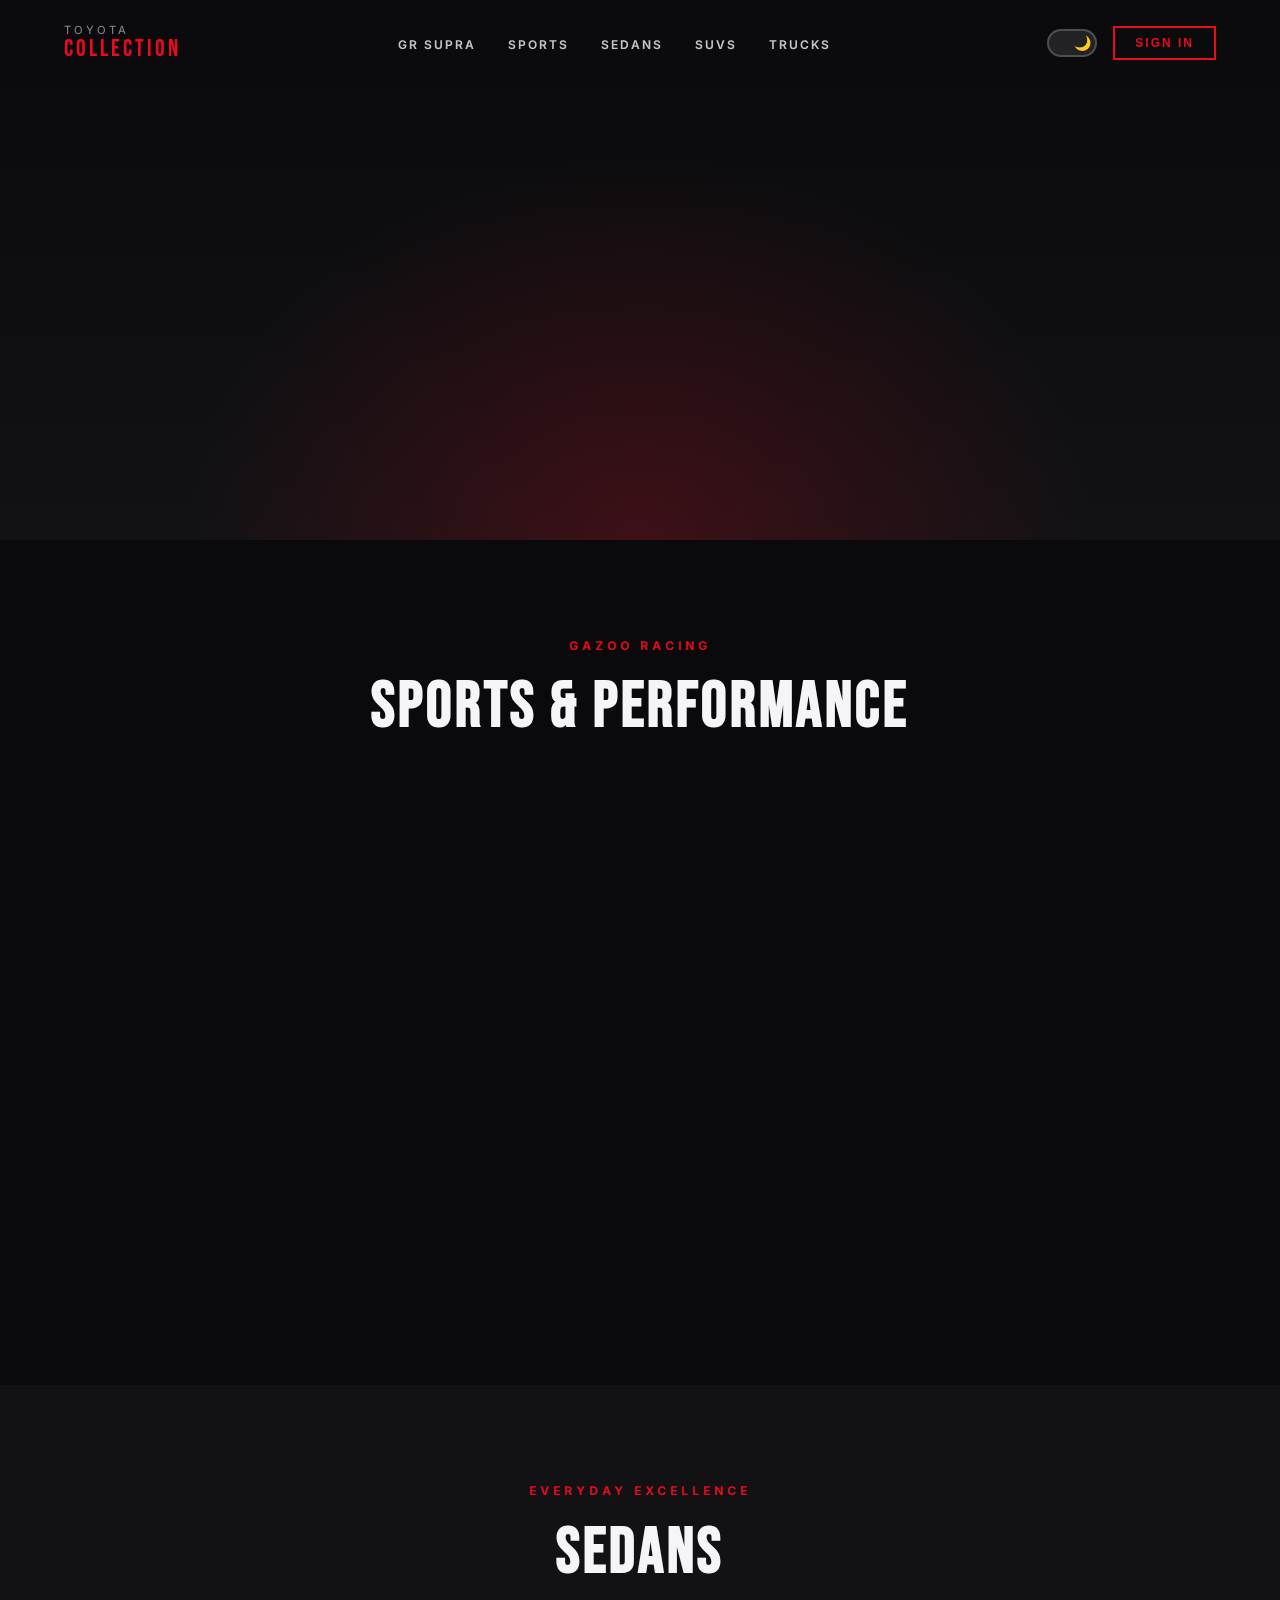
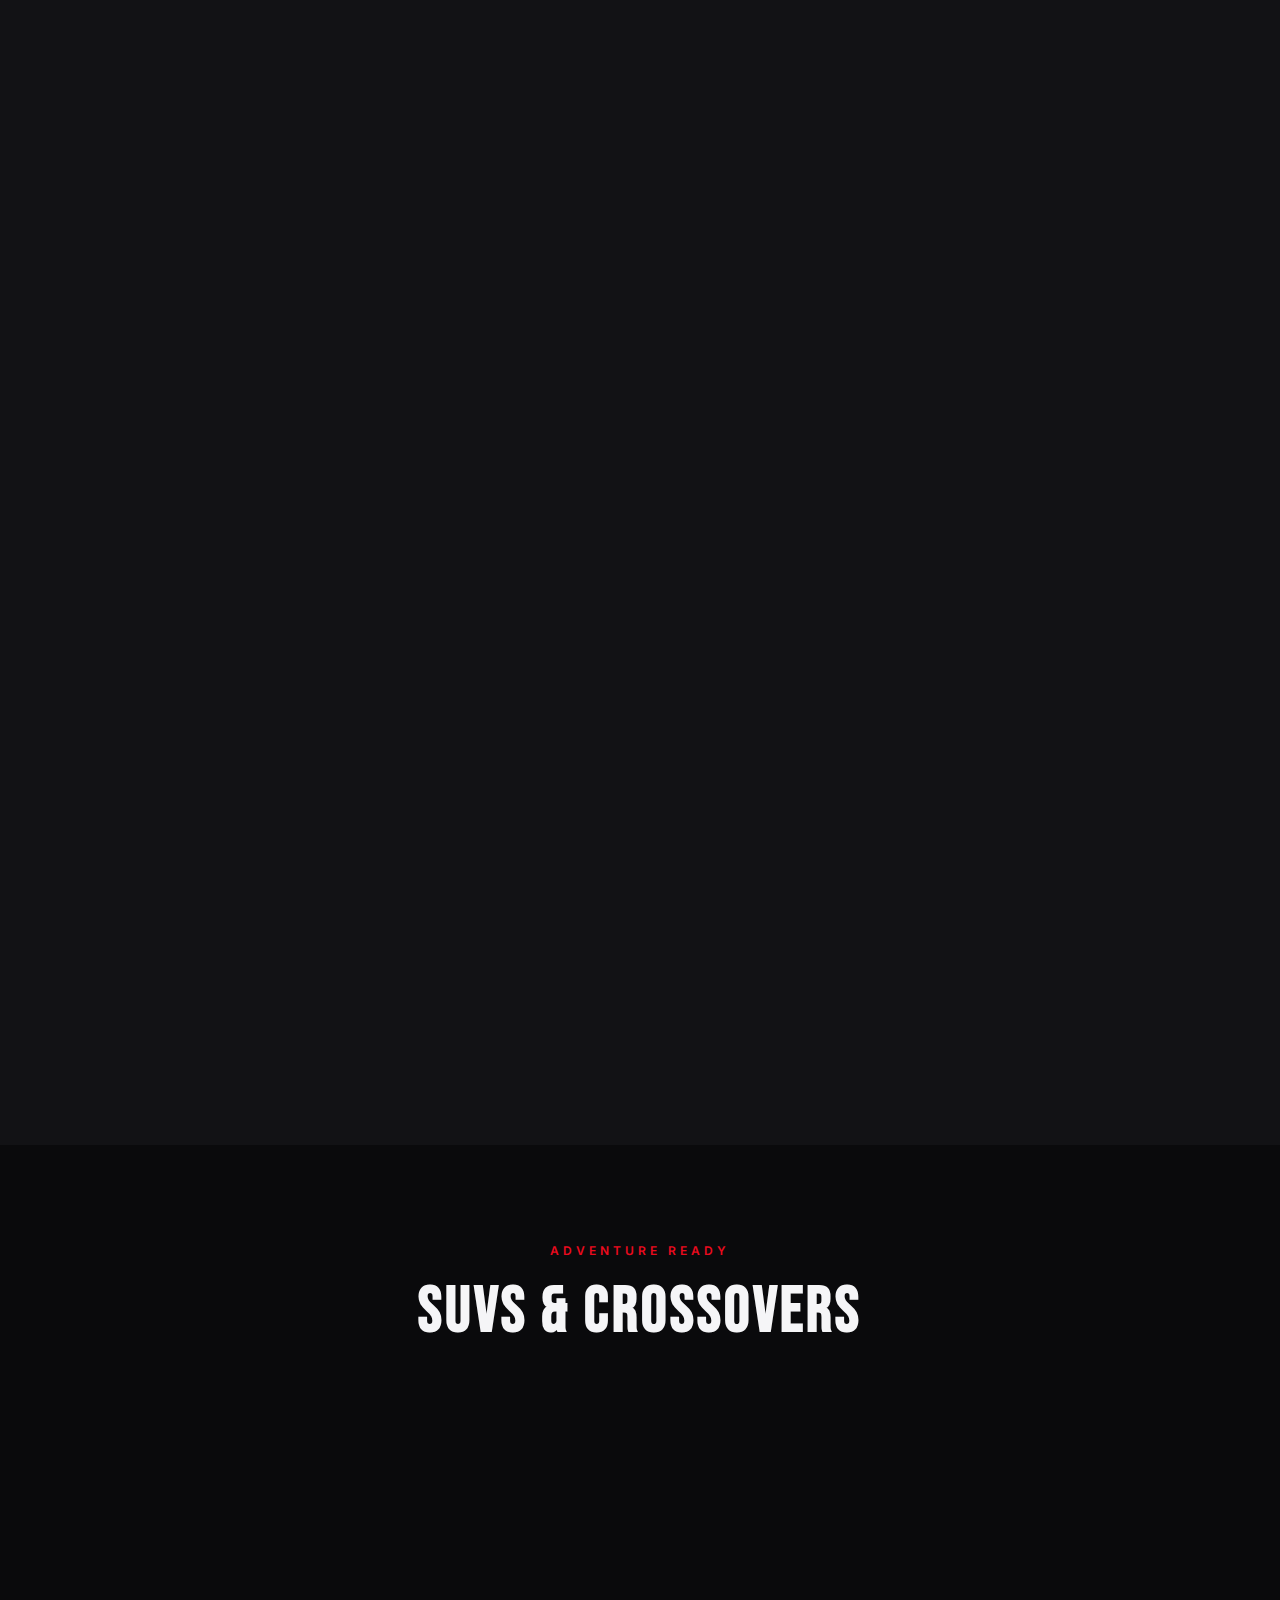
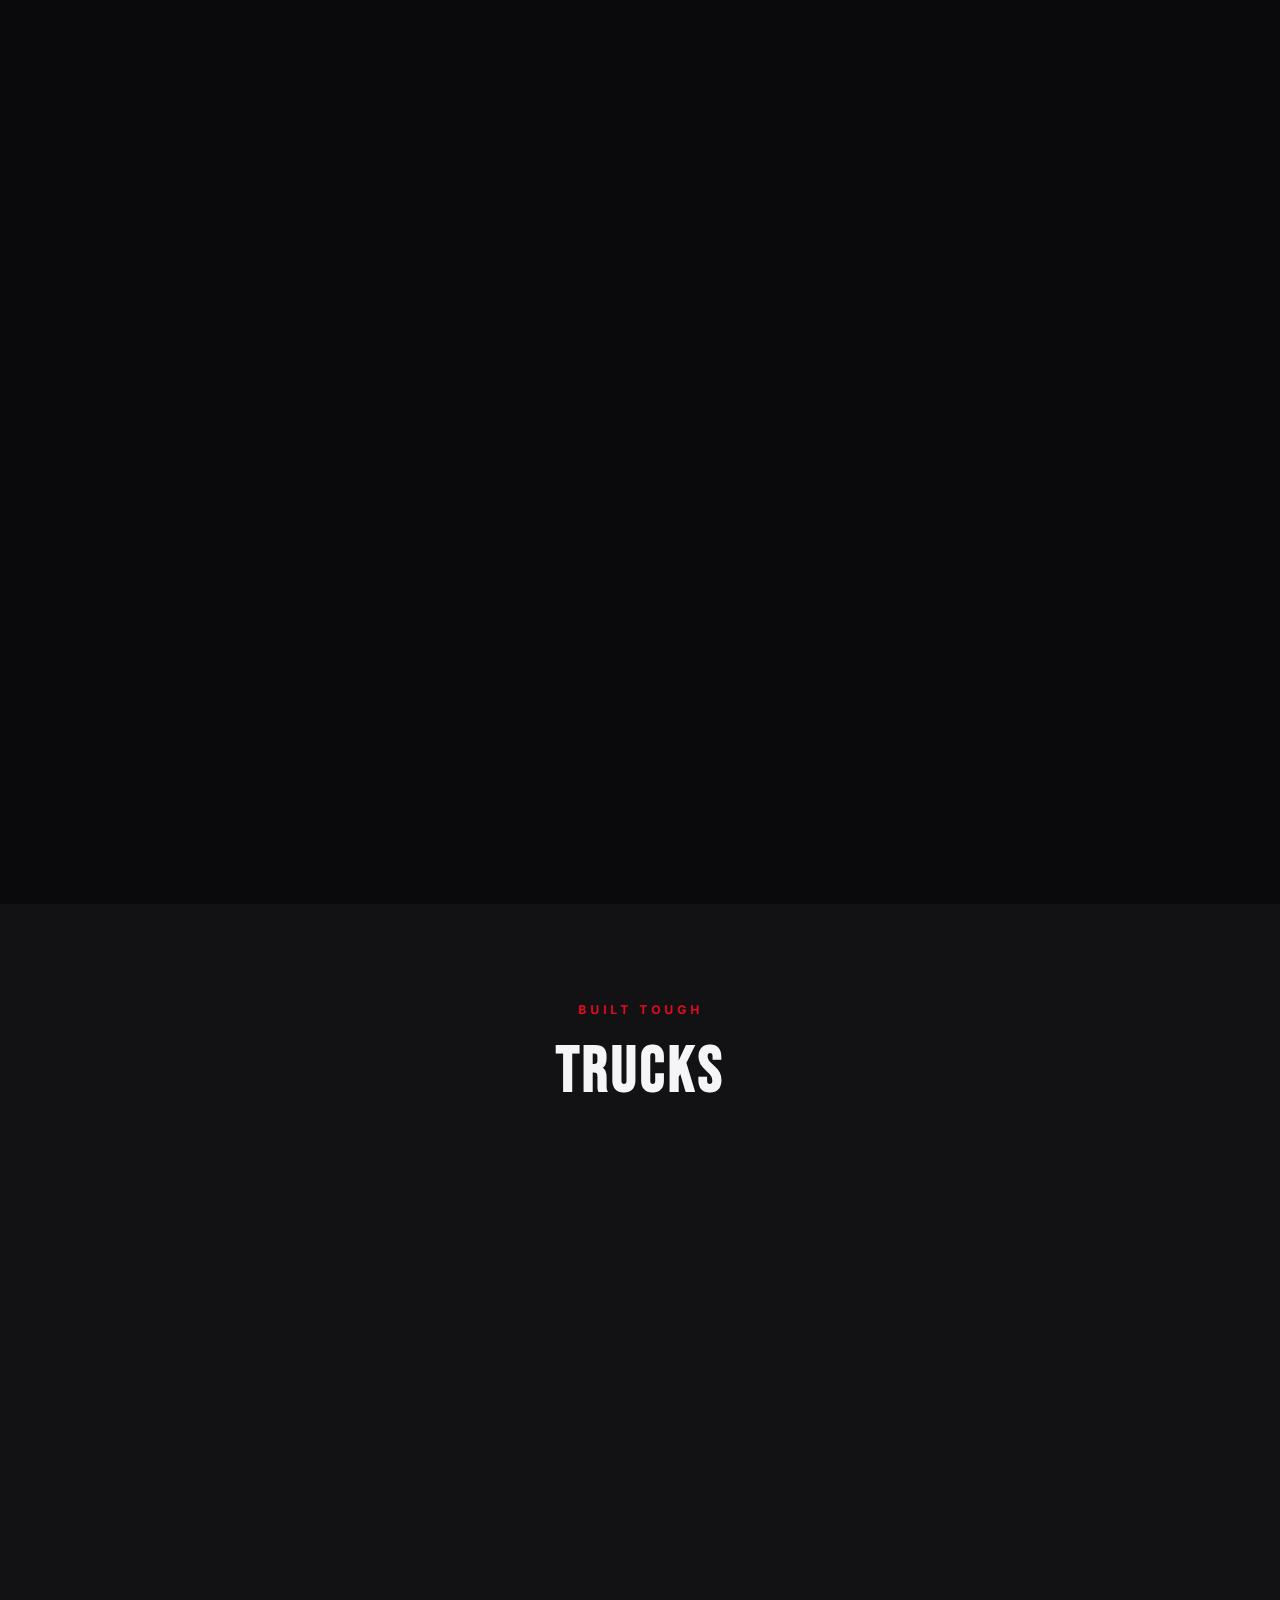
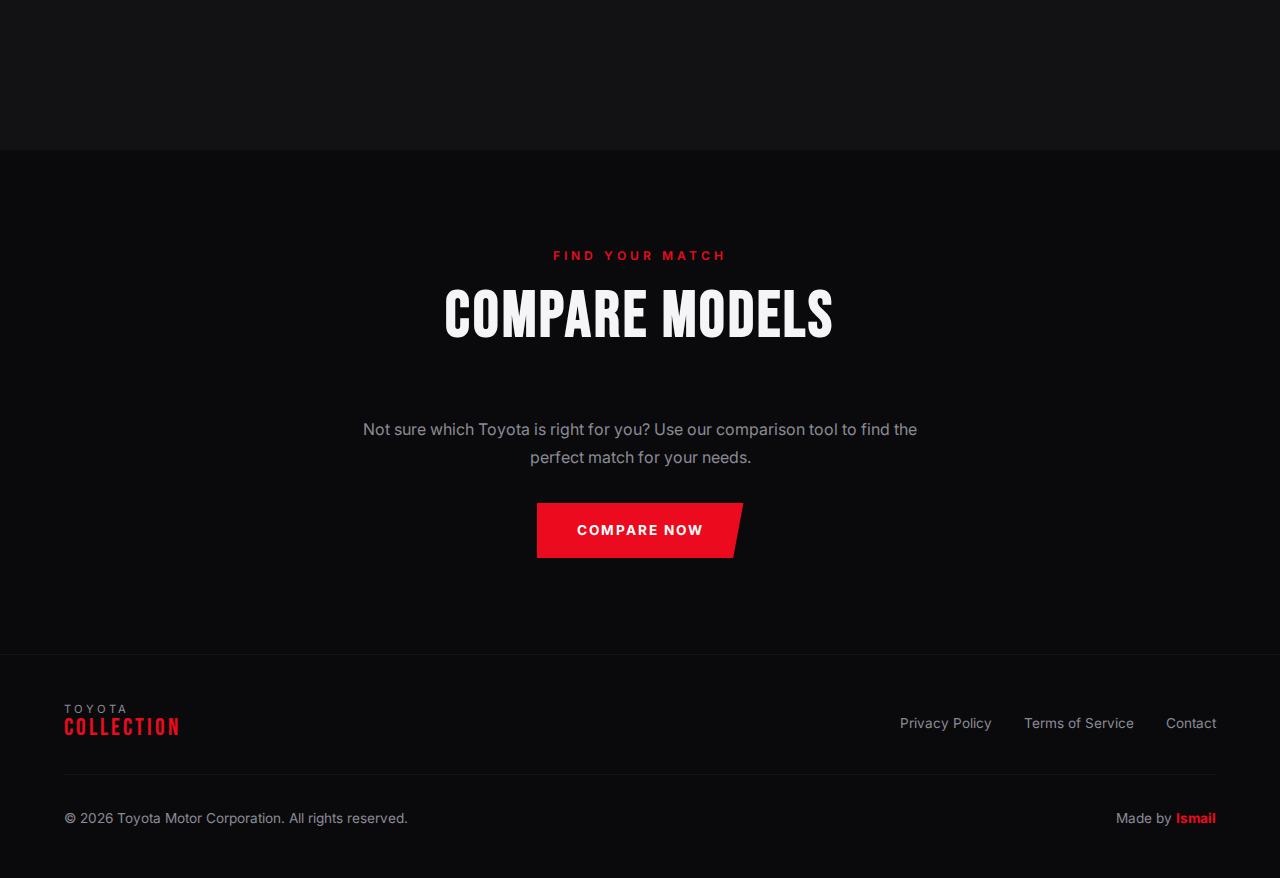
<file: toyota-supra-site/main.html>
<!DOCTYPE html>
<html lang="en">

<head>
    <meta charset="UTF-8">
    <meta name="viewport" content="width=device-width, initial-scale=1.0">
    <meta name="description" content="Explore the complete Toyota lineup - From legendary Supras to everyday heroes.">
    <meta name="keywords" content="Toyota, cars, vehicles, GR Supra, Camry, Corolla, RAV4, Tacoma">
    <title>Toyota | Explore All Models</title>
    <link rel="preconnect" href="https://fonts.googleapis.com">
    <link rel="preconnect" href="https://fonts.gstatic.com" crossorigin>
    <link href="https://fonts.googleapis.com/css2?family=Bebas+Neue&family=Inter:wght@300;400;500;600;700&display=swap"
        rel="stylesheet">
    <link rel="stylesheet" href="style.css">
    <link rel="stylesheet" href="main.css">
</head>

<body data-theme="red" data-mode="dark">
    <!-- Navigation -->
    <nav id="navbar" class="navbar">
        <div class="nav-container">
            <a href="index.html" class="logo">
                <span class="toyota">TOYOTA</span>
                <span class="supra">COLLECTION</span>
            </a>
            <ul class="nav-links">
                <li><a href="index.html">GR Supra</a></li>
                <li><a href="#sports">Sports</a></li>
                <li><a href="#sedans">Sedans</a></li>
                <li><a href="#suvs">SUVs</a></li>
                <li><a href="#trucks">Trucks</a></li>
            </ul>
            <div class="nav-actions">
                <button class="theme-toggle" id="theme-toggle" aria-label="Toggle theme">
                    <span class="sun-icon">☀️</span>
                    <span class="moon-icon">🌙</span>
                </button>
                <button class="btn btn-auth" id="auth-btn">Sign In</button>
            </div>
            <button class="mobile-menu-btn" aria-label="Toggle menu">
                <span></span><span></span><span></span>
            </button>
        </div>
    </nav>

    <!-- Hero Section -->
    <header class="main-hero">
        <div class="main-hero-bg"></div>
        <div class="main-hero-content">
            <p class="hero-tag">DISCOVER THE TOYOTA LINEUP</p>
            <h1 class="hero-title">DRIVE <span class="accent">YOUR PASSION</span></h1>
            <p class="hero-subtitle">From track-ready sports cars to versatile SUVs, find the Toyota that fits your
                lifestyle.</p>
        </div>
    </header>

    <!-- Featured GR Models -->
    <section id="sports" class="car-section section">
        <div class="container">
            <div class="section-header">
                <p class="section-tag">GAZOO RACING</p>
                <h2 class="section-title">Sports & Performance</h2>
            </div>
            <div class="cars-grid">
                <div class="car-card featured" data-animate>
                    <div class="car-card-image">
                        <img src="assets/supra_red.png" alt="Toyota GR Supra">
                    </div>
                    <div class="car-card-content">
                        <span class="car-badge">FLAGSHIP</span>
                        <h3>GR Supra</h3>
                        <p class="car-specs">382 HP • 0-60 in 3.9s</p>
                        <p class="car-price">From $43,540</p>
                        <a href="index.html" class="btn btn-primary">Explore</a>
                    </div>
                </div>
                <div class="car-card" data-animate>
                    <div class="car-card-image">
                        <div class="car-placeholder">GR86</div>
                    </div>
                    <div class="car-card-content">
                        <span class="car-badge">PURE</span>
                        <h3>GR86</h3>
                        <p class="car-specs">228 HP • Manual Available</p>
                        <p class="car-price">From $28,400</p>
                        <a href="#" class="btn btn-outline">Learn More</a>
                    </div>
                </div>
                <div class="car-card" data-animate>
                    <div class="car-card-image">
                        <div class="car-placeholder">GR Corolla</div>
                    </div>
                    <div class="car-card-content">
                        <span class="car-badge">HOT HATCH</span>
                        <h3>GR Corolla</h3>
                        <p class="car-specs">300 HP • AWD • 6-Speed</p>
                        <p class="car-price">From $36,500</p>
                        <a href="#" class="btn btn-outline">Learn More</a>
                    </div>
                </div>
            </div>
        </div>
    </section>

    <!-- Sedans -->
    <section id="sedans" class="car-section section alt-bg">
        <div class="container">
            <div class="section-header">
                <p class="section-tag">EVERYDAY EXCELLENCE</p>
                <h2 class="section-title">Sedans</h2>
            </div>
            <div class="cars-grid">
                <div class="car-card" data-animate>
                    <div class="car-card-image">
                        <div class="car-placeholder">Camry</div>
                    </div>
                    <div class="car-card-content">
                        <span class="car-badge">BEST SELLER</span>
                        <h3>Camry</h3>
                        <p class="car-specs">203-301 HP • Hybrid Available</p>
                        <p class="car-price">From $28,400</p>
                        <a href="#" class="btn btn-outline">Learn More</a>
                    </div>
                </div>
                <div class="car-card" data-animate>
                    <div class="car-card-image">
                        <div class="car-placeholder">Corolla</div>
                    </div>
                    <div class="car-card-content">
                        <span class="car-badge">EFFICIENT</span>
                        <h3>Corolla</h3>
                        <p class="car-specs">169 HP • 40 MPG</p>
                        <p class="car-price">From $22,050</p>
                        <a href="#" class="btn btn-outline">Learn More</a>
                    </div>
                </div>
                <div class="car-card" data-animate>
                    <div class="car-card-image">
                        <div class="car-placeholder">Crown</div>
                    </div>
                    <div class="car-card-content">
                        <span class="car-badge">LUXURY</span>
                        <h3>Crown</h3>
                        <p class="car-specs">340 HP • Hybrid AWD</p>
                        <p class="car-price">From $41,045</p>
                        <a href="#" class="btn btn-outline">Learn More</a>
                    </div>
                </div>
                <div class="car-card" data-animate>
                    <div class="car-card-image">
                        <div class="car-placeholder">Prius</div>
                    </div>
                    <div class="car-card-content">
                        <span class="car-badge">ECO</span>
                        <h3>Prius</h3>
                        <p class="car-specs">196 HP • 57 MPG</p>
                        <p class="car-price">From $28,545</p>
                        <a href="#" class="btn btn-outline">Learn More</a>
                    </div>
                </div>
            </div>
        </div>
    </section>

    <!-- SUVs & Crossovers -->
    <section id="suvs" class="car-section section">
        <div class="container">
            <div class="section-header">
                <p class="section-tag">ADVENTURE READY</p>
                <h2 class="section-title">SUVs & Crossovers</h2>
            </div>
            <div class="cars-grid">
                <div class="car-card" data-animate>
                    <div class="car-card-image">
                        <div class="car-placeholder">RAV4</div>
                    </div>
                    <div class="car-card-content">
                        <span class="car-badge">#1 SUV</span>
                        <h3>RAV4</h3>
                        <p class="car-specs">203-302 HP • AWD</p>
                        <p class="car-price">From $30,825</p>
                        <a href="#" class="btn btn-outline">Learn More</a>
                    </div>
                </div>
                <div class="car-card" data-animate>
                    <div class="car-card-image">
                        <div class="car-placeholder">Highlander</div>
                    </div>
                    <div class="car-card-content">
                        <span class="car-badge">FAMILY</span>
                        <h3>Highlander</h3>
                        <p class="car-specs">265 HP • 3-Row Seating</p>
                        <p class="car-price">From $40,620</p>
                        <a href="#" class="btn btn-outline">Learn More</a>
                    </div>
                </div>
                <div class="car-card" data-animate>
                    <div class="car-card-image">
                        <div class="car-placeholder">4Runner</div>
                    </div>
                    <div class="car-card-content">
                        <span class="car-badge">OFF-ROAD</span>
                        <h3>4Runner</h3>
                        <p class="car-specs">270 HP • Body-on-Frame</p>
                        <p class="car-price">From $40,770</p>
                        <a href="#" class="btn btn-outline">Learn More</a>
                    </div>
                </div>
                <div class="car-card" data-animate>
                    <div class="car-card-image">
                        <div class="car-placeholder">Land Cruiser</div>
                    </div>
                    <div class="car-card-content">
                        <span class="car-badge">LEGEND</span>
                        <h3>Land Cruiser</h3>
                        <p class="car-specs">326 HP • Premium Off-Road</p>
                        <p class="car-price">From $57,345</p>
                        <a href="#" class="btn btn-outline">Learn More</a>
                    </div>
                </div>
            </div>
        </div>
    </section>

    <!-- Trucks -->
    <section id="trucks" class="car-section section alt-bg">
        <div class="container">
            <div class="section-header">
                <p class="section-tag">BUILT TOUGH</p>
                <h2 class="section-title">Trucks</h2>
            </div>
            <div class="cars-grid">
                <div class="car-card" data-animate>
                    <div class="car-card-image">
                        <div class="car-placeholder">Tacoma</div>
                    </div>
                    <div class="car-card-content">
                        <span class="car-badge">MID-SIZE</span>
                        <h3>Tacoma</h3>
                        <p class="car-specs">278 HP • TRD Pro Available</p>
                        <p class="car-price">From $31,500</p>
                        <a href="#" class="btn btn-outline">Learn More</a>
                    </div>
                </div>
                <div class="car-card" data-animate>
                    <div class="car-card-image">
                        <div class="car-placeholder">Tundra</div>
                    </div>
                    <div class="car-card-content">
                        <span class="car-badge">FULL-SIZE</span>
                        <h3>Tundra</h3>
                        <p class="car-specs">389-437 HP • i-FORCE MAX</p>
                        <p class="car-price">From $39,965</p>
                        <a href="#" class="btn btn-outline">Learn More</a>
                    </div>
                </div>
            </div>
        </div>
    </section>

    <!-- Compare Section -->
    <section class="compare-section section">
        <div class="container">
            <div class="section-header">
                <p class="section-tag">FIND YOUR MATCH</p>
                <h2 class="section-title">Compare Models</h2>
            </div>
            <div class="compare-cta">
                <p>Not sure which Toyota is right for you? Use our comparison tool to find the perfect match for your
                    needs.</p>
                <a href="#" class="btn btn-primary">Compare Now</a>
            </div>
        </div>
    </section>

    <!-- Footer -->
    <footer class="footer">
        <div class="container">
            <div class="footer-content">
                <a href="index.html" class="logo">
                    <span class="toyota">TOYOTA</span>
                    <span class="supra">COLLECTION</span>
                </a>
                <ul class="footer-links">
                    <li><a href="#">Privacy Policy</a></li>
                    <li><a href="#">Terms of Service</a></li>
                    <li><a href="#">Contact</a></li>
                </ul>
            </div>
            <div class="footer-bottom">
                <p>&copy; 2026 Toyota Motor Corporation. All rights reserved.</p>
                <p class="credit">Made by <strong>Ismail</strong></p>
            </div>
        </div>
    </footer>

    <script src="script.js"></script>
</body>

</html>
</file>
<file: toyota-supra-site/style.css>
/* ========================================
   Toyota GR Supra - Premium Website
   Racing-Inspired, Cinematic Styling
   Mobile-First Design with Dynamic Theming
======================================== */

:root {
    /* Base Dark Mode Colors */
    --color-bg: #0a0a0c;
    --color-bg-alt: #121215;
    --color-text: #f5f5f7;
    --color-text-muted: #8a8a95;
    --color-white: #ffffff;

    /* Theme Colors (default: red) */
    --color-accent: #eb0a1e;
    --color-accent-dark: #b8081a;
    --color-glow: rgba(235, 10, 30, 0.15);

    /* Typography */
    --font-display: 'Bebas Neue', sans-serif;
    --font-body: 'Inter', sans-serif;

    /* Spacing */
    --section-padding: 6rem 1.5rem;
    --container-max: 1200px;

    /* Transitions */
    --transition-fast: 0.2s ease;
    --transition-medium: 0.4s cubic-bezier(0.4, 0, 0.2, 1);
    --transition-slow: 0.8s cubic-bezier(0.4, 0, 0.2, 1);
}

/* ========== Light Mode ========== */
[data-mode="light"] {
    --color-bg: #f5f5f7;
    --color-bg-alt: #e8e8ed;
    --color-text: #1a1a1c;
    --color-text-muted: #6a6a75;
}

[data-mode="light"] .navbar.scrolled {
    background: rgba(245, 245, 247, 0.95);
}

[data-mode="light"] .perf-card,
[data-mode="light"] .record-card,
[data-mode="light"] .creator-card {
    background: rgba(0, 0, 0, 0.02);
    border-color: rgba(0, 0, 0, 0.08);
}

[data-mode="light"] .gallery-item {
    background: var(--color-bg-alt);
    border-color: rgba(0, 0, 0, 0.1);
}

[data-mode="light"] .modal-container {
    background: var(--color-bg);
}

/* Theme Variations */
[data-theme="red"] {
    --color-accent: #eb0a1e;
    --color-accent-dark: #b8081a;
    --color-glow: rgba(235, 10, 30, 0.2);
}

[data-theme="blue"] {
    --color-accent: #2563eb;
    --color-accent-dark: #1d4ed8;
    --color-glow: rgba(37, 99, 235, 0.2);
}

[data-theme="white"] {
    --color-accent: #a0a0a8;
    --color-accent-dark: #808088;
    --color-glow: rgba(200, 200, 210, 0.15);
}

/* FIXED: Black theme now uses proper dark colors instead of yellow/gold */
[data-theme="black"] {
    --color-accent: #3a3a3a;
    --color-accent-dark: #1a1a1a;
    --color-glow: rgba(60, 60, 60, 0.2);
}

[data-theme="yellow"] {
    --color-accent: #eab308;
    --color-accent-dark: #ca9a06;
    --color-glow: rgba(234, 179, 8, 0.2);
}

/* ========== Reset & Base ========== */
*,
*::before,
*::after {
    margin: 0;
    padding: 0;
    box-sizing: border-box;
}

html {
    scroll-behavior: smooth;
    font-size: 16px;
}

body {
    font-family: var(--font-body);
    background-color: var(--color-bg);
    color: var(--color-text);
    line-height: 1.7;
    overflow-x: hidden;
    -webkit-font-smoothing: antialiased;
    transition: background-color var(--transition-medium), color var(--transition-medium);
}

a {
    color: inherit;
    text-decoration: none;
}

ul {
    list-style: none;
}

img {
    max-width: 100%;
    display: block;
}

/* ========== Utility Classes ========== */
.container {
    max-width: var(--container-max);
    margin: 0 auto;
    padding: 0 1.5rem;
}

.section {
    padding: var(--section-padding);
    position: relative;
}

.section-header {
    text-align: center;
    margin-bottom: 4rem;
}

.section-tag {
    font-size: 0.75rem;
    letter-spacing: 4px;
    color: var(--color-accent);
    text-transform: uppercase;
    margin-bottom: 1rem;
    font-weight: 600;
    transition: color var(--transition-medium);
}

.section-title {
    font-family: var(--font-display);
    font-size: clamp(2.5rem, 6vw, 4rem);
    letter-spacing: 3px;
    line-height: 1.1;
}

.accent {
    color: var(--color-accent);
    transition: color var(--transition-medium);
}

.hidden {
    display: none !important;
}

/* ========== Buttons ========== */
.btn {
    display: inline-flex;
    align-items: center;
    justify-content: center;
    padding: 1rem 2.5rem;
    font-size: 0.85rem;
    font-weight: 700;
    letter-spacing: 2px;
    text-transform: uppercase;
    border-radius: 0;
    cursor: pointer;
    transition: all var(--transition-medium);
    border: none;
}

.btn-primary {
    background: var(--color-accent);
    color: var(--color-white);
    clip-path: polygon(0 0, 100% 0, 95% 100%, 0% 100%);
}

.btn-primary:hover {
    background: var(--color-accent-dark);
    transform: translateX(5px);
}

.btn-outline {
    background: transparent;
    border: 2px solid var(--color-text-muted);
    color: var(--color-text);
    clip-path: polygon(5% 0, 100% 0, 100% 100%, 0% 100%);
}

.btn-outline:hover {
    border-color: var(--color-accent);
    color: var(--color-accent);
}

.btn-full {
    width: 100%;
    clip-path: none;
}

.btn-auth {
    background: transparent;
    border: 2px solid var(--color-accent);
    color: var(--color-accent);
    padding: 0.5rem 1.25rem;
    font-size: 0.75rem;
    transition: all var(--transition-fast);
}

.btn-auth:hover {
    background: var(--color-accent);
    color: var(--color-white);
}

.btn-auth.logged-in {
    background: var(--color-accent);
    color: var(--color-white);
}

/* ========== Theme Toggle ========== */
.theme-toggle {
    position: relative;
    width: 50px;
    height: 28px;
    background: rgba(255, 255, 255, 0.1);
    border: 2px solid rgba(255, 255, 255, 0.2);
    border-radius: 20px;
    cursor: pointer;
    transition: all var(--transition-fast);
    overflow: hidden;
}

[data-mode="light"] .theme-toggle {
    background: rgba(0, 0, 0, 0.1);
    border-color: rgba(0, 0, 0, 0.2);
}

.theme-toggle .sun-icon,
.theme-toggle .moon-icon {
    position: absolute;
    top: 50%;
    transform: translateY(-50%);
    font-size: 14px;
    transition: all var(--transition-fast);
}

.theme-toggle .sun-icon {
    left: 4px;
    opacity: 0;
}

.theme-toggle .moon-icon {
    right: 4px;
    opacity: 1;
}

[data-mode="light"] .theme-toggle .sun-icon {
    opacity: 1;
}

[data-mode="light"] .theme-toggle .moon-icon {
    opacity: 0;
}

/* ========== Navbar ========== */
.navbar {
    position: fixed;
    top: 0;
    left: 0;
    width: 100%;
    z-index: 1000;
    padding: 1.5rem 0;
    transition: all var(--transition-medium);
}

.navbar.scrolled {
    background: rgba(10, 10, 12, 0.95);
    backdrop-filter: blur(10px);
    padding: 1rem 0;
    border-bottom: 1px solid var(--color-glow);
}

.nav-container {
    max-width: var(--container-max);
    margin: 0 auto;
    padding: 0 1.5rem;
    display: flex;
    justify-content: space-between;
    align-items: center;
}

.logo {
    display: flex;
    flex-direction: column;
    line-height: 1.1;
}

.logo .toyota {
    font-size: 0.7rem;
    letter-spacing: 3px;
    color: var(--color-text-muted);
}

.logo .supra {
    font-family: var(--font-display);
    font-size: 1.5rem;
    letter-spacing: 3px;
    color: var(--color-accent);
    transition: color var(--transition-medium);
}

.nav-links {
    display: none;
    gap: 2rem;
}

.nav-links a {
    font-size: 0.75rem;
    font-weight: 600;
    letter-spacing: 2px;
    text-transform: uppercase;
    opacity: 0.8;
    transition: all var(--transition-fast);
}

.nav-links a:hover {
    opacity: 1;
    color: var(--color-accent);
}

.nav-actions {
    display: flex;
    align-items: center;
    gap: 1rem;
}

.mobile-menu-btn {
    display: flex;
    flex-direction: column;
    gap: 5px;
    background: none;
    border: none;
    cursor: pointer;
    padding: 5px;
}

.mobile-menu-btn span {
    display: block;
    width: 25px;
    height: 2px;
    background: var(--color-text);
    transition: all var(--transition-fast);
}

@media (min-width: 1024px) {
    .nav-links {
        display: flex;
    }

    .mobile-menu-btn {
        display: none;
    }
}

/* ========== Modal Styles ========== */
.modal {
    position: fixed;
    inset: 0;
    z-index: 2000;
    display: flex;
    align-items: center;
    justify-content: center;
    animation: fadeIn 0.3s ease;
}

.modal.hidden {
    display: none !important;
}

.modal-overlay {
    position: absolute;
    inset: 0;
    background: rgba(0, 0, 0, 0.8);
    backdrop-filter: blur(5px);
}

.modal-container {
    position: relative;
    background: var(--color-bg-alt);
    padding: 3rem;
    max-width: 420px;
    width: 90%;
    border: 1px solid rgba(255, 255, 255, 0.1);
    animation: slideUp 0.4s ease;
}

.modal-close {
    position: absolute;
    top: 1rem;
    right: 1rem;
    background: none;
    border: none;
    color: var(--color-text-muted);
    font-size: 1.5rem;
    cursor: pointer;
    transition: color var(--transition-fast);
}

.modal-close:hover {
    color: var(--color-accent);
}

.modal-header {
    text-align: center;
    margin-bottom: 2rem;
}

.modal-header h2 {
    font-family: var(--font-display);
    font-size: 2rem;
    letter-spacing: 3px;
    margin-bottom: 0.5rem;
}

.modal-header p {
    color: var(--color-text-muted);
    font-size: 0.9rem;
}

/* Auth Forms */
.auth-form {
    display: flex;
    flex-direction: column;
    gap: 1.5rem;
}

.form-group {
    display: flex;
    flex-direction: column;
    gap: 0.5rem;
}

.form-group label {
    font-size: 0.8rem;
    letter-spacing: 1px;
    text-transform: uppercase;
    color: var(--color-text-muted);
}

.form-group input {
    background: rgba(255, 255, 255, 0.05);
    border: 2px solid rgba(255, 255, 255, 0.1);
    padding: 1rem;
    color: var(--color-text);
    font-size: 1rem;
    transition: all var(--transition-fast);
}

[data-mode="light"] .form-group input {
    background: rgba(0, 0, 0, 0.05);
    border-color: rgba(0, 0, 0, 0.1);
}

.form-group input:focus {
    outline: none;
    border-color: var(--color-accent);
}

.form-group input::placeholder {
    color: var(--color-text-muted);
}

.auth-switch {
    text-align: center;
    font-size: 0.9rem;
    color: var(--color-text-muted);
}

.auth-switch a {
    color: var(--color-accent);
    font-weight: 600;
}

/* Verification Code Inputs */
.verification-code-inputs {
    display: flex;
    justify-content: center;
    gap: 0.75rem;
}

.code-input {
    width: 50px;
    height: 60px;
    text-align: center;
    font-size: 1.5rem;
    font-weight: 700;
    background: rgba(255, 255, 255, 0.05);
    border: 2px solid rgba(255, 255, 255, 0.1);
    color: var(--color-text);
    transition: all var(--transition-fast);
}

.code-input:focus {
    outline: none;
    border-color: var(--color-accent);
}

.code-display {
    text-align: center;
    font-size: 0.85rem;
    color: var(--color-accent);
    margin-top: 1rem;
}

.resend-code {
    text-align: center;
    font-size: 0.85rem;
    color: var(--color-text-muted);
}

.resend-code a {
    color: var(--color-accent);
}

/* ========== Easter Egg Overlay ========== */
.easter-egg-overlay {
    position: fixed;
    inset: 0;
    z-index: 9999;
    background: rgba(0, 0, 0, 0.9);
    display: flex;
    align-items: center;
    justify-content: center;
    pointer-events: none;
}

.easter-egg-overlay.hidden {
    display: none !important;
}

.easter-egg-content {
    position: relative;
}

.iron-fist {
    font-size: 15rem;
    animation: punchIn 0.5s ease-out forwards, shake 0.3s ease-in-out 0.5s forwards;
}

.crack-effect {
    position: fixed;
    inset: 0;
    background: url("data:image/svg+xml,%3Csvg xmlns='http://www.w3.org/2000/svg' viewBox='0 0 100 100'%3E%3Cpath d='M50 0 L45 30 L30 25 L40 50 L20 45 L35 70 L15 80 L50 100 M50 0 L55 30 L70 25 L60 50 L80 45 L65 70 L85 80 L50 100' stroke='white' stroke-width='0.5' fill='none'/%3E%3C/svg%3E") center/cover;
    opacity: 0;
    animation: crackAppear 0.3s ease-out 0.5s forwards;
}

@keyframes punchIn {
    from {
        transform: scale(10) translateY(-200%);
        opacity: 0;
    }

    to {
        transform: scale(1) translateY(0);
        opacity: 1;
    }
}

@keyframes shake {

    0%,
    100% {
        transform: translateX(0);
    }

    25% {
        transform: translateX(-20px);
    }

    75% {
        transform: translateX(20px);
    }
}

@keyframes crackAppear {
    from {
        opacity: 0;
    }

    to {
        opacity: 0.8;
    }
}

/* ========== Hero Section ========== */
.hero {
    min-height: 100vh;
    display: flex;
    flex-direction: column;
    align-items: center;
    justify-content: center;
    text-align: center;
    position: relative;
    overflow: hidden;
    padding-top: 80px;
}

.hero-bg {
    position: absolute;
    inset: 0;
    background:
        radial-gradient(ellipse at 50% 80%, var(--color-glow) 0%, transparent 50%),
        linear-gradient(to bottom, var(--color-bg), var(--color-bg-alt));
    z-index: 0;
    transition: background var(--transition-slow);
}

.speed-lines {
    position: absolute;
    inset: 0;
    background: repeating-linear-gradient(90deg,
            transparent,
            transparent 100px,
            rgba(255, 255, 255, 0.02) 100px,
            rgba(255, 255, 255, 0.02) 101px);
    animation: speedShift 20s linear infinite;
}

@keyframes speedShift {
    0% {
        transform: translateX(0);
    }

    100% {
        transform: translateX(-100px);
    }
}

.hero-content {
    position: relative;
    z-index: 2;
    padding: 0 1.5rem;
}

.hero-tag {
    font-size: 0.8rem;
    letter-spacing: 5px;
    color: var(--color-accent);
    margin-bottom: 1rem;
    animation: fadeInUp 1s ease forwards;
    opacity: 0;
    transition: color var(--transition-medium);
}

.hero-title {
    font-family: var(--font-display);
    font-size: clamp(4rem, 15vw, 10rem);
    letter-spacing: 10px;
    line-height: 0.9;
    margin-bottom: 1.5rem;
    animation: fadeInUp 1s ease 0.2s forwards;
    opacity: 0;
}

.hero-subtitle {
    max-width: 550px;
    margin: 0 auto 2rem;
    font-size: 1rem;
    color: var(--color-text-muted);
    animation: fadeInUp 1s ease 0.4s forwards;
    opacity: 0;
}

/* Color Selector */
.color-selector {
    margin-bottom: 2rem;
    animation: fadeInUp 1s ease 0.5s forwards;
    opacity: 0;
}

.color-label {
    font-size: 0.7rem;
    letter-spacing: 3px;
    color: var(--color-text-muted);
    margin-bottom: 1rem;
}

.color-options {
    display: flex;
    justify-content: center;
    gap: 1rem;
    margin-bottom: 0.75rem;
}

.color-btn {
    width: 40px;
    height: 40px;
    border-radius: 50%;
    border: 3px solid transparent;
    cursor: pointer;
    transition: all var(--transition-fast);
    position: relative;
}

.color-btn:hover {
    transform: scale(1.1);
}

.color-btn.active {
    border-color: var(--color-white);
    box-shadow: 0 0 20px rgba(255, 255, 255, 0.3);
}

.color-btn[data-color="red"] {
    background: linear-gradient(135deg, #eb0a1e, #8b0613);
}

.color-btn[data-color="blue"] {
    background: linear-gradient(135deg, #2563eb, #1e40af);
}

.color-btn[data-color="white"] {
    background: linear-gradient(135deg, #f5f5f7, #d1d1d6);
}

.color-btn[data-color="black"] {
    background: linear-gradient(135deg, #2a2a2a, #0a0a0a);
}

.color-btn[data-color="yellow"] {
    background: linear-gradient(135deg, #eab308, #a16207);
}

.color-name {
    font-size: 0.85rem;
    font-weight: 600;
    color: var(--color-accent);
    letter-spacing: 1px;
    transition: color var(--transition-medium);
}

.hero-actions {
    display: flex;
    flex-wrap: wrap;
    gap: 1rem;
    justify-content: center;
    animation: fadeInUp 1s ease 0.6s forwards;
    opacity: 0;
}

/* Hero Car Image/Video */
.hero-car {
    position: relative;
    z-index: 1;
    width: 100%;
    max-width: 900px;
    margin-top: 2rem;
    animation: fadeInUp 1s ease 0.7s forwards;
    opacity: 0;
}

.car-image,
.car-video {
    width: 100%;
    height: auto;
    object-fit: contain;
    filter: drop-shadow(0 20px 60px var(--color-glow));
    transition: filter var(--transition-slow), opacity 0.3s ease;
}

.car-video {
    display: none;
    max-height: 400px;
    object-fit: cover;
    border-radius: 8px;
}

.car-video.active {
    display: block;
}

.car-image.hidden {
    display: none;
}

.scroll-indicator {
    position: absolute;
    bottom: 2rem;
    left: 50%;
    transform: translateX(-50%);
    z-index: 10;
    animation: fadeInUp 1s ease 0.8s forwards, bounce 2s infinite 1.5s;
    opacity: 0;
}

.scroll-indicator span {
    display: block;
    width: 24px;
    height: 40px;
    border: 2px solid var(--color-text-muted);
    border-radius: 12px;
    position: relative;
}

.scroll-indicator span::before {
    content: '';
    position: absolute;
    top: 8px;
    left: 50%;
    transform: translateX(-50%);
    width: 4px;
    height: 8px;
    background: var(--color-accent);
    border-radius: 2px;
    animation: scrollAnim 1.5s infinite;
    transition: background var(--transition-medium);
}

/* ========== Performance Section ========== */
.performance {
    background: var(--color-bg-alt);
}

.performance-grid {
    display: grid;
    grid-template-columns: repeat(2, 1fr);
    gap: 1.5rem;
}

@media (min-width: 768px) {
    .performance-grid {
        grid-template-columns: repeat(4, 1fr);
    }
}

.perf-card {
    background: rgba(255, 255, 255, 0.02);
    border: 1px solid rgba(255, 255, 255, 0.05);
    border-left: 3px solid var(--color-accent);
    padding: 2rem;
    text-align: center;
    transition: all var(--transition-medium);
    opacity: 0;
    transform: translateY(30px);
}

.perf-card.visible {
    opacity: 1;
    transform: translateY(0);
}

.perf-card:hover {
    background: var(--color-glow);
    transform: translateY(-5px);
}

.perf-value {
    font-family: var(--font-display);
    font-size: clamp(3rem, 8vw, 4.5rem);
    letter-spacing: 2px;
    line-height: 1;
    display: block;
}

.perf-unit {
    font-size: 1rem;
    color: var(--color-accent);
    font-weight: 700;
    letter-spacing: 2px;
    transition: color var(--transition-medium);
}

.perf-label {
    margin-top: 0.5rem;
    font-size: 0.8rem;
    color: var(--color-text-muted);
    text-transform: uppercase;
    letter-spacing: 1px;
}

/* ========== Specs Section ========== */
.specs {
    overflow: hidden;
}

.specs-bg {
    position: absolute;
    inset: 0;
    background: radial-gradient(circle at 80% 50%, var(--color-glow) 0%, transparent 50%);
    z-index: 0;
    transition: background var(--transition-slow);
}

.specs-content {
    display: grid;
    grid-template-columns: 1fr;
    gap: 4rem;
    align-items: center;
    position: relative;
    z-index: 1;
}

@media (min-width: 900px) {
    .specs-content {
        grid-template-columns: 1fr 1fr;
    }
}

.specs-text .section-tag,
.specs-text .section-title {
    text-align: left;
}

.specs-desc {
    color: var(--color-text-muted);
    margin: 1.5rem 0 2rem;
}

.specs-list {
    display: flex;
    flex-direction: column;
    gap: 1.5rem;
}

.specs-list li {
    display: flex;
    align-items: flex-start;
    gap: 1rem;
}

.spec-icon {
    font-size: 1.5rem;
    width: 40px;
    text-align: center;
}

.spec-info strong {
    display: block;
    font-size: 1rem;
    margin-bottom: 0.25rem;
}

.spec-info span {
    font-size: 0.85rem;
    color: var(--color-text-muted);
}

.specs-visual {
    position: relative;
    display: flex;
    justify-content: center;
    align-items: center;
    min-height: 300px;
}

.engine-glow {
    position: absolute;
    width: 250px;
    height: 250px;
    background: radial-gradient(circle, var(--color-glow) 0%, transparent 70%);
    border-radius: 50%;
    filter: blur(60px);
    animation: pulse 4s infinite ease-in-out;
    transition: background var(--transition-slow);
}

.engine-placeholder {
    width: 200px;
    height: 200px;
    border: 2px solid var(--color-accent);
    display: flex;
    align-items: center;
    justify-content: center;
    font-family: var(--font-display);
    font-size: 1.5rem;
    letter-spacing: 5px;
    color: var(--color-accent);
    position: relative;
    z-index: 1;
    clip-path: polygon(25% 0%, 75% 0%, 100% 50%, 75% 100%, 25% 100%, 0% 50%);
    background: rgba(0, 0, 0, 0.5);
    transition: border-color var(--transition-medium), color var(--transition-medium);
}

/* ========== Heritage Section ========== */
.heritage {
    background: var(--color-bg-alt);
}

.heritage-intro {
    max-width: 700px;
    margin: 0 auto 3rem;
    text-align: center;
    color: var(--color-text-muted);
}

.timeline {
    display: flex;
    flex-direction: column;
    gap: 2rem;
    max-width: 600px;
    margin: 0 auto;
}

.timeline-item {
    display: flex;
    gap: 2rem;
    align-items: flex-start;
    opacity: 0;
    transform: translateX(-30px);
    transition: all var(--transition-medium);
}

.timeline-item.visible {
    opacity: 1;
    transform: translateX(0);
}

.year {
    font-family: var(--font-display);
    font-size: 2.5rem;
    color: var(--color-accent);
    min-width: 100px;
    transition: color var(--transition-medium);
}

.event {
    border-left: 2px solid rgba(255, 255, 255, 0.1);
    padding-left: 1.5rem;
}

.event strong {
    display: block;
    font-size: 1.1rem;
    margin-bottom: 0.25rem;
}

.event p {
    font-size: 0.9rem;
    color: var(--color-text-muted);
}

/* ========== Records Section ========== */
.records {
    background: var(--color-bg);
}

.records-grid {
    display: grid;
    grid-template-columns: repeat(auto-fit, minmax(280px, 1fr));
    gap: 1.5rem;
}

.record-card {
    background: rgba(255, 255, 255, 0.02);
    border: 1px solid rgba(255, 255, 255, 0.05);
    padding: 2rem;
    text-align: center;
    transition: all var(--transition-medium);
    opacity: 0;
    transform: translateY(30px);
}

.record-card.visible {
    opacity: 1;
    transform: translateY(0);
}

.record-card:hover {
    border-color: var(--color-accent);
    transform: translateY(-5px);
    background: var(--color-glow);
}

.record-icon {
    font-size: 3rem;
    margin-bottom: 1rem;
}

.record-card h3 {
    font-family: var(--font-display);
    font-size: 1.3rem;
    letter-spacing: 2px;
    margin-bottom: 0.5rem;
}

.record-value {
    font-family: var(--font-display);
    font-size: 2.5rem;
    color: var(--color-accent);
    letter-spacing: 2px;
    margin-bottom: 0.5rem;
    transition: color var(--transition-medium);
}

.record-desc {
    font-size: 0.85rem;
    color: var(--color-text-muted);
}

/* ========== Creators Section ========== */
.creators {
    background: var(--color-bg-alt);
}

.creators-grid {
    display: grid;
    grid-template-columns: repeat(auto-fit, minmax(260px, 1fr));
    gap: 2rem;
}

.creator-card {
    background: rgba(255, 255, 255, 0.02);
    border: 1px solid rgba(255, 255, 255, 0.05);
    padding: 2rem;
    text-align: center;
    transition: all var(--transition-medium);
    opacity: 0;
    transform: translateY(30px);
}

.creator-card.visible {
    opacity: 1;
    transform: translateY(0);
}

.creator-card:hover {
    border-color: var(--color-accent);
    transform: translateY(-5px);
}

.creator-avatar {
    font-size: 4rem;
    margin-bottom: 1rem;
}

.creator-card h3 {
    font-family: var(--font-display);
    font-size: 1.5rem;
    letter-spacing: 2px;
    margin-bottom: 0.25rem;
}

.creator-role {
    font-size: 0.8rem;
    color: var(--color-accent);
    letter-spacing: 1px;
    text-transform: uppercase;
    margin-bottom: 1rem;
    transition: color var(--transition-medium);
}

.creator-bio {
    font-size: 0.9rem;
    color: var(--color-text-muted);
    line-height: 1.6;
}

/* ========== History Section ========== */
.history {
    background: var(--color-bg);
}

.history-tabs {
    display: flex;
    flex-wrap: wrap;
    justify-content: center;
    gap: 0.5rem;
    margin-bottom: 3rem;
}

.history-tab {
    background: rgba(255, 255, 255, 0.05);
    border: 2px solid rgba(255, 255, 255, 0.1);
    color: var(--color-text-muted);
    padding: 0.75rem 1.5rem;
    font-size: 0.85rem;
    font-weight: 600;
    letter-spacing: 1px;
    cursor: pointer;
    transition: all var(--transition-fast);
}

.history-tab:hover {
    border-color: var(--color-accent);
    color: var(--color-accent);
}

.history-tab.active {
    background: var(--color-accent);
    border-color: var(--color-accent);
    color: var(--color-white);
}

.history-content {
    position: relative;
}

.history-panel {
    display: none;
    grid-template-columns: 1fr;
    gap: 3rem;
    align-items: center;
    animation: fadeIn 0.5s ease;
}

.history-panel.active {
    display: grid;
}

@media (min-width: 768px) {
    .history-panel {
        grid-template-columns: 1fr 1fr;
    }
}

.history-image {
    display: flex;
    justify-content: center;
    align-items: center;
}

.history-placeholder {
    width: 250px;
    height: 150px;
    background: linear-gradient(135deg, var(--color-glow), rgba(0, 0, 0, 0.3));
    border: 2px solid var(--color-accent);
    display: flex;
    align-items: center;
    justify-content: center;
    font-family: var(--font-display);
    font-size: 3rem;
    letter-spacing: 5px;
    color: var(--color-accent);
    transition: all var(--transition-medium);
}

.history-details h3 {
    font-family: var(--font-display);
    font-size: 1.8rem;
    letter-spacing: 2px;
    margin-bottom: 1rem;
}

.history-details p {
    color: var(--color-text-muted);
    margin-bottom: 1.5rem;
    line-height: 1.7;
}

.history-specs {
    list-style: none;
}

.history-specs li {
    padding: 0.5rem 0;
    border-bottom: 1px solid rgba(255, 255, 255, 0.1);
    font-size: 0.9rem;
}

.history-specs li strong {
    color: var(--color-accent);
    transition: color var(--transition-medium);
}

/* ========== Gallery Section ========== */
.gallery-grid {
    display: grid;
    grid-template-columns: 1fr 1fr;
    gap: 1rem;
}

@media (min-width: 768px) {
    .gallery-grid {
        grid-template-columns: repeat(4, 1fr);
        grid-template-rows: repeat(2, 200px);
    }

    .gallery-item.large {
        grid-column: span 2;
        grid-row: span 2;
    }
}

.gallery-item {
    background: var(--color-bg-alt);
    border: 1px solid rgba(255, 255, 255, 0.05);
    overflow: hidden;
    transition: all var(--transition-medium);
    opacity: 0;
    transform: scale(0.95);
}

.gallery-item.visible {
    opacity: 1;
    transform: scale(1);
}

.gallery-item:hover {
    border-color: var(--color-accent);
}

.gallery-img {
    width: 100%;
    height: 100%;
    object-fit: cover;
    transition: transform var(--transition-medium);
}

.gallery-item:hover .gallery-img {
    transform: scale(1.05);
}

/* ========== CTA Section ========== */
.cta {
    text-align: center;
    overflow: hidden;
}

.cta-bg {
    position: absolute;
    inset: 0;
    background: radial-gradient(ellipse at 50% 100%, var(--color-glow) 0%, transparent 60%);
    z-index: 0;
    transition: background var(--transition-slow);
}

.cta-content {
    position: relative;
    z-index: 1;
}

.cta-desc {
    max-width: 500px;
    margin: 1rem auto 2rem;
    color: var(--color-text-muted);
}

.cta-buttons {
    display: flex;
    flex-wrap: wrap;
    gap: 1rem;
    justify-content: center;
}

.cta-note {
    margin-top: 2rem;
    font-size: 0.8rem;
    color: var(--color-text-muted);
}

/* ========== Footer ========== */
.footer {
    background: var(--color-bg);
    padding: 3rem 0;
    border-top: 1px solid rgba(255, 255, 255, 0.05);
}

.footer-content {
    display: flex;
    flex-direction: column;
    align-items: center;
    gap: 1.5rem;
    text-align: center;
}

@media (min-width: 600px) {
    .footer-content {
        flex-direction: row;
        justify-content: space-between;
        text-align: left;
    }
}

.footer-links {
    display: flex;
    gap: 2rem;
}

.footer-links a {
    font-size: 0.85rem;
    color: var(--color-text-muted);
    transition: color var(--transition-fast);
}

.footer-links a:hover {
    color: var(--color-accent);
}

.footer-bottom {
    margin-top: 2rem;
    padding-top: 2rem;
    border-top: 1px solid rgba(255, 255, 255, 0.05);
    display: flex;
    flex-direction: column;
    align-items: center;
    gap: 0.5rem;
    text-align: center;
    font-size: 0.85rem;
    color: var(--color-text-muted);
}

@media (min-width: 600px) {
    .footer-bottom {
        flex-direction: row;
        justify-content: space-between;
    }
}

.credit strong {
    color: var(--color-accent);
    transition: color var(--transition-medium);
}

/* ========== Animations ========== */
@keyframes fadeIn {
    from {
        opacity: 0;
    }

    to {
        opacity: 1;
    }
}

@keyframes slideUp {
    from {
        opacity: 0;
        transform: translateY(30px);
    }

    to {
        opacity: 1;
        transform: translateY(0);
    }
}

@keyframes fadeInUp {
    from {
        opacity: 0;
        transform: translateY(30px);
    }

    to {
        opacity: 1;
        transform: translateY(0);
    }
}

@keyframes bounce {

    0%,
    20%,
    50%,
    80%,
    100% {
        transform: translateX(-50%) translateY(0);
    }

    40% {
        transform: translateX(-50%) translateY(-10px);
    }

    60% {
        transform: translateX(-50%) translateY(-5px);
    }
}

@keyframes scrollAnim {
    0% {
        opacity: 1;
        transform: translateX(-50%) translateY(0);
    }

    100% {
        opacity: 0;
        transform: translateX(-50%) translateY(10px);
    }
}

@keyframes pulse {

    0%,
    100% {
        opacity: 0.5;
        transform: scale(1);
    }

    50% {
        opacity: 0.8;
        transform: scale(1.1);
    }
}
</file>
<file: toyota-supra-site/main.css>
/* ========================================
   Toyota Collection - Main Page Styles
======================================== */

/* Main Hero */
.main-hero {
    min-height: 60vh;
    display: flex;
    align-items: center;
    justify-content: center;
    text-align: center;
    position: relative;
    padding-top: 100px;
}

.main-hero-bg {
    position: absolute;
    inset: 0;
    background:
        radial-gradient(ellipse at 50% 100%, var(--color-glow) 0%, transparent 50%),
        linear-gradient(to bottom, var(--color-bg), var(--color-bg-alt));
    z-index: 0;
}

.main-hero-content {
    position: relative;
    z-index: 1;
    padding: 0 1.5rem;
}

/* Car Sections */
.car-section {
    background: var(--color-bg);
}

.car-section.alt-bg {
    background: var(--color-bg-alt);
}

/* Cars Grid */
.cars-grid {
    display: grid;
    grid-template-columns: repeat(auto-fit, minmax(280px, 1fr));
    gap: 2rem;
}

.car-card {
    background: rgba(255, 255, 255, 0.02);
    border: 1px solid rgba(255, 255, 255, 0.05);
    border-radius: 8px;
    overflow: hidden;
    transition: all var(--transition-medium);
    opacity: 0;
    transform: translateY(30px);
}

.car-card.visible {
    opacity: 1;
    transform: translateY(0);
}

.car-card:hover {
    border-color: var(--color-accent);
    transform: translateY(-5px);
    box-shadow: 0 20px 40px rgba(0, 0, 0, 0.3);
}

.car-card.featured {
    border-color: var(--color-accent);
    background: linear-gradient(135deg, rgba(255, 255, 255, 0.03), var(--color-glow));
}

.car-card-image {
    height: 200px;
    display: flex;
    align-items: center;
    justify-content: center;
    background: linear-gradient(135deg, rgba(0, 0, 0, 0.2), rgba(0, 0, 0, 0.4));
    overflow: hidden;
}

.car-card-image img {
    width: 100%;
    height: 100%;
    object-fit: contain;
    transition: transform var(--transition-medium);
}

.car-card:hover .car-card-image img {
    transform: scale(1.05);
}

.car-placeholder {
    font-family: var(--font-display);
    font-size: 2rem;
    letter-spacing: 3px;
    color: var(--color-text-muted);
    text-align: center;
}

.car-card-content {
    padding: 1.5rem;
}

.car-badge {
    display: inline-block;
    font-size: 0.65rem;
    letter-spacing: 2px;
    background: var(--color-accent);
    color: var(--color-white);
    padding: 0.25rem 0.75rem;
    border-radius: 2px;
    margin-bottom: 0.75rem;
}

.car-card h3 {
    font-family: var(--font-display);
    font-size: 1.8rem;
    letter-spacing: 2px;
    margin-bottom: 0.5rem;
}

.car-specs {
    font-size: 0.9rem;
    color: var(--color-text-muted);
    margin-bottom: 0.5rem;
}

.car-price {
    font-size: 1rem;
    font-weight: 600;
    color: var(--color-accent);
    margin-bottom: 1rem;
    transition: color var(--transition-medium);
}

.car-card .btn {
    width: 100%;
}

/* Compare Section */
.compare-section {
    background: var(--color-bg);
    text-align: center;
}

.compare-cta {
    max-width: 600px;
    margin: 0 auto;
}

.compare-cta p {
    color: var(--color-text-muted);
    margin-bottom: 2rem;
}

/* Responsive */
@media (min-width: 768px) {
    .cars-grid {
        grid-template-columns: repeat(2, 1fr);
    }
}

@media (min-width: 1024px) {
    .cars-grid {
        grid-template-columns: repeat(3, 1fr);
    }

    .car-card.featured {
        grid-column: span 1;
    }
}
</file>
